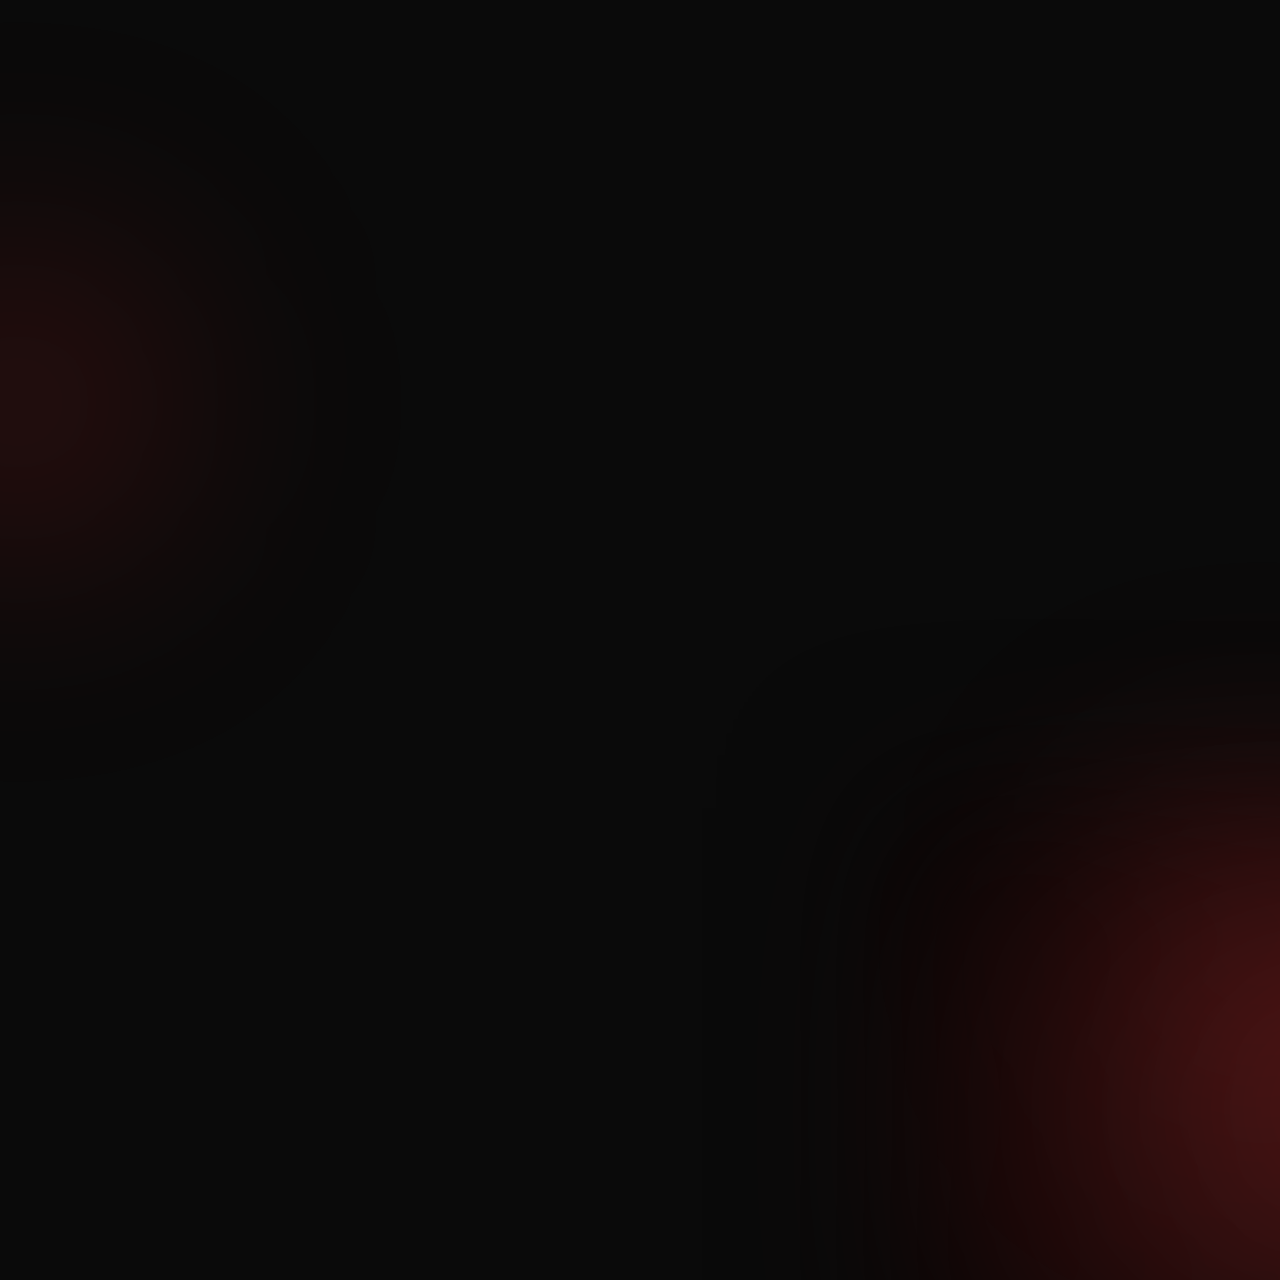
<file: hire.html>
<!DOCTYPE html>
<html lang="en">
<head>
<meta charset="UTF-8">
<meta name="viewport" content="width=device-width, initial-scale=1.0">
<title>Let’s Talk – Folklane</title>
<link rel="stylesheet" href="hire.css">

<!-- Font Awesome Icons -->
<link rel="stylesheet" href="https://cdnjs.cloudflare.com/ajax/libs/font-awesome/6.5.0/css/all.min.css" />
</head>

<body>

<section class="talk-section">

    <!-- Background elements -->
    <div id="particles-wrap"></div>
    <div class="blob blob1"></div>
    <div class="blob blob2"></div>

    <!-- Gradient -->
    <div class="talk-gradient"></div>

    <div class="talk-container">

        <h2 class="talk-title fade-in">
            I am interested in :
        </h2>

        <!-- Tags -->
        <div class="talk-tags fade-in">
            <button class="tag-btn">A new website</button>
            <button class="tag-btn">Branding</button>
            <button class="tag-btn">Motion graphics</button>
            <button class="tag-btn">E-Commerce</button>
            <button class="tag-btn">Development</button>
            <button class="tag-btn">On-going support</button>
            <button class="tag-btn">App from scratch</button>
        </div>

        <!-- FORM -->
        <form class="talk-form slide-up"
              action="https://api.web3forms.com/submit"
              method="POST"
              enctype="multipart/form-data">

            <!-- Web3Forms Access Key -->
            <input type="hidden" name="access_key" value="6eff564c-abf8-4068-8ec7-bb0d01c90214">

            <!-- Hidden Interest -->
            <input type="hidden" name="interest" id="interestField">

            <div class="form-row">
                <div class="input-wrapper">
                    <input type="text" name="first_name" required placeholder=" ">
                    <label>First Name*</label>
                    <span class="underline"></span>
                </div>

                <div class="input-wrapper">
                    <input type="text" name="last_name" required placeholder=" ">
                    <label>Last Name*</label>
                    <span class="underline"></span>
                </div>

                <div class="input-wrapper">
                    <input type="email" name="email" required placeholder=" ">
                    <label>Email*</label>
                    <span class="underline"></span>
                </div>
            </div>

            <div class="input-wrapper">
                <input type="text" name="budget" placeholder=" ">
                <label>Budget (₹)</label>
                <span class="underline"></span>
                <small>More info about typical budgets <a href="#">here</a>.</small>
            </div>

      

            <div class="input-wrapper">
                <textarea rows="4" name="message" placeholder=" "></textarea>
                <label>Message</label>
                <span class="underline"></span>
            </div>

            <div class="checkbox-row fade-in">
                <label><input type="checkbox" name="monthly_updates" value="Yes"> I want monthly updates.</label>
                <label><input type="checkbox" name="privacy_policy" value="Yes" required> I agree to the privacy policy.</label>
            </div>

            <button type="submit" class="submit-btn pulse">Submit →</button>

        </form>
    </div>
</section>

<script>

/* Tag Selection Toggle (SINGLE selection) */
const interestField = document.getElementById("interestField");
const tagButtons = document.querySelectorAll(".tag-btn");

tagButtons.forEach(btn => {
  btn.addEventListener("click", () => {
    tagButtons.forEach(b => b.classList.remove("active"));
    btn.classList.add("active");
    interestField.value = btn.innerText.trim();
  });
});

/* File Input Name Display */
document.getElementById("fileInput").addEventListener("change", function () {
  document.getElementById("fileName").textContent =
    this.files[0]?.name || "No file selected";
});

/* Custom Web3Forms Submission */
document.querySelector(".talk-form").addEventListener("submit", function (e) {
    e.preventDefault();

    const form = this;

    fetch(form.action, {
        method: "POST",
        body: new FormData(form)
    })
    .then(res => res.json())
    .then(data => {
        if (data.success) {
            alert("Thank you! Your form has been submitted.");
            form.reset();
            interestField.value = "";
            document.getElementById("fileName").innerText = "No file selected";
            tagButtons.forEach(b => b.classList.remove("active"));
        } else {
            alert("There was an error. Please try again.");
        }
    })
    .catch(() => alert("Network error. Please try again."));
});

/* Scroll-trigger animations */
const animatedEls = document.querySelectorAll(".fade-in, .slide-up");
const observer = new IntersectionObserver(entries => {
  entries.forEach(entry => {
    if (entry.isIntersecting) {
      entry.target.style.animationPlayState = "running";
    }
  });
});
animatedEls.forEach(el => {
  el.style.animationPlayState = "paused";
  observer.observe(el);
});

/* PARTICLES Background */
function generateParticles() {
  const wrap = document.getElementById("particles-wrap");

  for (let i = 0; i < 45; i++) {
    let particle = document.createElement("span");
    particle.classList.add("particle");

    let size = Math.random() * 12 + 6;
    particle.style.width = size + "px";
    particle.style.height = size + "px";

    particle.style.left = Math.random() * 100 + "%";
    particle.style.top = Math.random() * 100 + "%";

    let duration = Math.random() * 6 + 6;
    particle.style.animationDuration = duration + "s";

    wrap.appendChild(particle);
  }
}
generateParticles();

</script>

</body>
</html>
</file>
<file: hire.css>
/* BASE SECTION */
.talk-section {
    padding: 100px 40px;
    background: #0a0a0a;
    min-height: 100vh;
    position: relative;
    overflow: hidden;
    color: #fff;
    font-family: "Inter", sans-serif;
  }
  
  /* GRADIENT BACKGROUND */
  .talk-gradient {
    position: absolute;
    width: 900px;
    height: 600px;
    background: radial-gradient(circle, #ff2d2d55, #000);
    right: -40%;
    bottom: -10%;
    filter: blur(90px);
    animation: bgFloat 6s infinite alternate ease-in-out;
  }
  @keyframes bgFloat {
    0% { transform: translateY(0); }
    100% { transform: translateY(-25px); }
  }
  
  /* CONTAINER */
  .talk-container {
    max-width: 1100px;
    margin: auto;
    position: relative;
    z-index: 10;
  }
  
  /* TITLE */
  .talk-title {
    font-size: 48px;
    margin-bottom: 30px;
    font-weight: 700;
  }
  
  /* TAG BUTTONS */
  .talk-tags {
    display: flex;
    flex-wrap: wrap;
    gap: 14px;
    margin-bottom: 50px;
  }
  
  .tag-btn {
    padding: 10px 24px;
    border: 1px solid #ffffff40;
    background: transparent;
    border-radius: 40px;
    font-size: 16px;
    color: #fff;
    cursor: pointer;
    transition: 0.3s ease;
  }
  
  .tag-btn:hover,
  .tag-btn.active {
    border-color: #ff4b4b;
    box-shadow: 0 0 15px rgba(255,75,75,0.5);
    color: #ff4b4b;
    transform: translateY(-4px);
  }
  
  /* FORM */
  .talk-form {
    margin-top: 20px;
  }
  
  /* INPUT WITH FLOATING LABEL */
  .input-wrapper {
    position: relative;
    margin-bottom: 35px;
    flex: 1;
  }
  
  .input-wrapper input,
  .input-wrapper textarea {
    width: 100%;
    padding: 12px 0 6px 0;
    font-size: 18px;
    background: transparent;
    border: none;
    border-bottom: 1px solid #ffffff30;
    color: white;
    outline: none;
  }
  
  .input-wrapper label {
    position: absolute;
    top: 10px;
    left: 0;
    color: #aaaaaa;
    font-size: 16px;
    pointer-events: none;
    transition: 0.3s ease;
  }
  
  .input-wrapper input:focus + label,
  .input-wrapper textarea:focus + label,
  .input-wrapper input:not(:placeholder-shown) + label,
  .input-wrapper textarea:not(:placeholder-shown) + label {
    top: -10px;
    font-size: 12px;
    color: #ff4b4b;
  }
  
  /* Animated underline */
  .underline {
    position: absolute;
    left: 0;
    bottom: -1px;
    height: 2px;
    width: 0%;
    background: #ff4b4b;
    transition: 0.3s ease;
  }
  
  .input-wrapper input:focus ~ .underline,
  .input-wrapper textarea:focus ~ .underline {
    width: 100%;
  }
  
  /* FILE INPUT */
  .file-wrapper {
    margin-bottom: 25px;
  }
  
  .file-wrapper label {
    font-size: 16px;
  }
  
  .file-wrapper input {
    display: none;
  }
  
  #fileName {
    display: inline-block;
    margin-left: 10px;
    font-size: 14px;
    color: #ccc;
  }
  
  /* CHECKBOXES */
  .checkbox-row {
    margin-top: 20px;
    display: flex;
    flex-direction: column;
    gap: 14px;
  }
  
  /* SUBMIT BUTTON */
  .submit-btn {
    margin-top: 35px;
    padding: 14px 40px;
    border-radius: 40px;
    background: #ff4b4b;
    color: #fff;
    border: none;
    font-size: 18px;
    cursor: pointer;
    transition: 0.3s ease;
  }
  
  .submit-btn:hover {
    background: #ff6b6b;
    transform: translateY(-3px);
    box-shadow: 0 0 15px rgba(255,75,75,0.5);
  }
  
  /* PULSE EFFECT */
  .pulse {
    animation: pulseAnim 2s infinite;
  }
  @keyframes pulseAnim {
    0% { box-shadow: 0 0 0 rgba(255,75,75,0.4); }
    50% { box-shadow: 0 0 15px rgba(255,75,75,0.7); }
    100% { box-shadow: 0 0 0 rgba(255,75,75,0.4); }
  }
  
  /* SLIDE + FADE */
  .fade-in {
    opacity: 0;
    animation: fadeIn 1.2s forwards;
  }
  @keyframes fadeIn {
    to { opacity: 1; }
  }
  
  .slide-up {
    opacity: 0;
    transform: translateY(40px);
    animation: slideUp 1.2s forwards;
  }
  @keyframes slideUp {
    to { opacity: 1; transform: translateY(0); }
  }
  
  /* RESPONSIVE */
  @media (max-width: 800px) {
    .talk-title { font-size: 32px; }
    .talk-section { padding: 60px 20px; }
    .form-row { flex-direction: column; }
  }
  
  /* ------------------ MAIN SECTION ------------------ */
body {
    margin: 0;
    background: #0a0a0a;
    font-family: "Inter", sans-serif;
    color: #fff;
  }
  
  .talk-section {
    position: relative;
    padding: 100px 40px;
    min-height: 120vh;
    overflow: hidden;
  }
  
  /* Gradient Background */
  .talk-gradient {
    position: absolute;
    width: 900px;
    height: 600px;
    background: radial-gradient(circle, #ff3b3b44, #000);
    right: -40%;
    bottom: -10%;
    filter: blur(80px);
    animation: gradientMove 7s infinite alternate ease-in-out;
    z-index: 0;
  }
  
  @keyframes gradientMove {
    0% { transform: translateY(0); }
    100% { transform: translateY(-40px); }
  }
  
  /* Glowing Blobs */
  .blob {
    position: absolute;
    width: 420px;
    height: 420px;
    background: radial-gradient(circle, #ff2a2a44, transparent 70%);
    filter: blur(120px);
    animation: blobFloat 10s infinite alternate ease-in-out;
    z-index: 0;
  }
  
  .blob1 { top: 15%; left: -15%; }
  .blob2 { bottom: 10%; right: -15%; }
  
  @keyframes blobFloat {
    0% { transform: translateY(0px) scale(1); }
    100% { transform: translateY(-40px) scale(1.1); }
  }
  
  /* Container */
  .talk-container {
    max-width: 1100px;
    margin: auto;
    position: relative;
    z-index: 5;
  }
  
  /* Title */
  .talk-title {
    font-size: 48px;
    margin-bottom: 40px;
    font-weight: 700;
  }
  
  /* Tag Buttons */
  .talk-tags {
    display: flex;
    flex-wrap: wrap;
    gap: 14px;
    margin-bottom: 50px;
  }
  
  .tag-btn {
    padding: 10px 24px;
    border-radius: 40px;
    border: 1px solid #ffffff35;
    background: transparent;
    color: #fff;
    font-size: 16px;
    cursor: pointer;
    transition: 0.25s ease;
  }
  
  .tag-btn:hover,
  .tag-btn.active {
    border-color: #ff4b4b;
    box-shadow: 0 0 15px rgba(255,75,75,0.5);
    color: #ff4b4b;
    transform: translateY(-4px);
  }
  
  /* Form */
  .talk-form {
    margin-top: 40px;
  }
  
  /* Row of 3 inputs */
  .form-row {
    display: flex;
    gap: 20px;
    flex-wrap: wrap;
  }
  
  /* Floating Input Wrapper */
  .input-wrapper {
    position: relative;
    flex: 1;
    margin-bottom: 35px;
  }
  
  .input-wrapper input,
  .input-wrapper textarea {
    width: 100%;
    padding: 12px 0 6px 0;
    font-size: 18px;
    background: transparent;
    border: none;
    border-bottom: 1px solid #ffffff35;
    color: white;
    outline: none;
  }
  
  .input-wrapper label {
    position: absolute;
    left: 0;
    top: 12px;
    color: #bfbfbf;
    font-size: 16px;
    pointer-events: none;
    transition: 0.3s ease;
  }
  
  input:focus + label,
  textarea:focus + label,
  input:not(:placeholder-shown) + label,
  textarea:not(:placeholder-shown) + label {
    top: -10px;
    font-size: 12px;
    color: #ff4b4b;
  }
  
  /* Underline animation */
  .underline {
    position: absolute;
    bottom: -1px;
    height: 2px;
    width: 0;
    background: #ff4b4b;
    transition: 0.3s ease;
  }
  
  input:focus ~ .underline,
  textarea:focus ~ .underline {
    width: 100%;
  }
  
  /* File Upload */
  .file-wrapper {
    margin-bottom: 25px;
  }
  
  .file-wrapper label {
    font-size: 16px;
  }
  
  #fileName {
    margin-left: 10px;
    font-size: 14px;
    color: #ccc;
  }
  
  /* Checkboxes */
  .checkbox-row {
    margin-top: 30px;
    display: flex;
    flex-direction: column;
    gap: 14px;
  }
  
  /* Submit Button */
  .submit-btn {
    margin-top: 35px;
    padding: 14px 40px;
    border-radius: 35px;
    background: #ff4b4b;
    color: white;
    border: none;
    font-size: 18px;
    cursor: pointer;
    transition: 0.3s ease;
  }
  
  .submit-btn:hover {
    background: #ff6b6b;
    transform: translateY(-3px);
    box-shadow: 0 0 18px rgba(255,75,75,0.5);
  }
  
  /* Pulse Animation */
  .pulse {
    animation: pulseAnim 2s infinite;
  }
  
  @keyframes pulseAnim {
    0% { box-shadow: 0 0 0px rgba(255,75,75,0.4); }
    50% { box-shadow: 0 0 14px rgba(255,75,75,0.8); }
    100% { box-shadow: 0 0 0px rgba(255,75,75,0.4); }
  }
  
  /* Scroll animations */
  .fade-in {
    opacity: 0;
    animation: fadeIn 1s forwards;
  }
  @keyframes fadeIn { to { opacity: 1; } }
  
  .slide-up {
    opacity: 0;
    transform: translateY(40px);
    animation: slideUp 1.2s forwards;
  }
  @keyframes slideUp {
    to {
      opacity: 1;
      transform: translateY(0);
    }
  }
  
  /* RESPONSIVE */
  @media (max-width: 800px) {
    .talk-title { font-size: 34px; }
    .talk-section { padding: 60px 20px; }
    .form-row { flex-direction: column; }
  }
</file>
